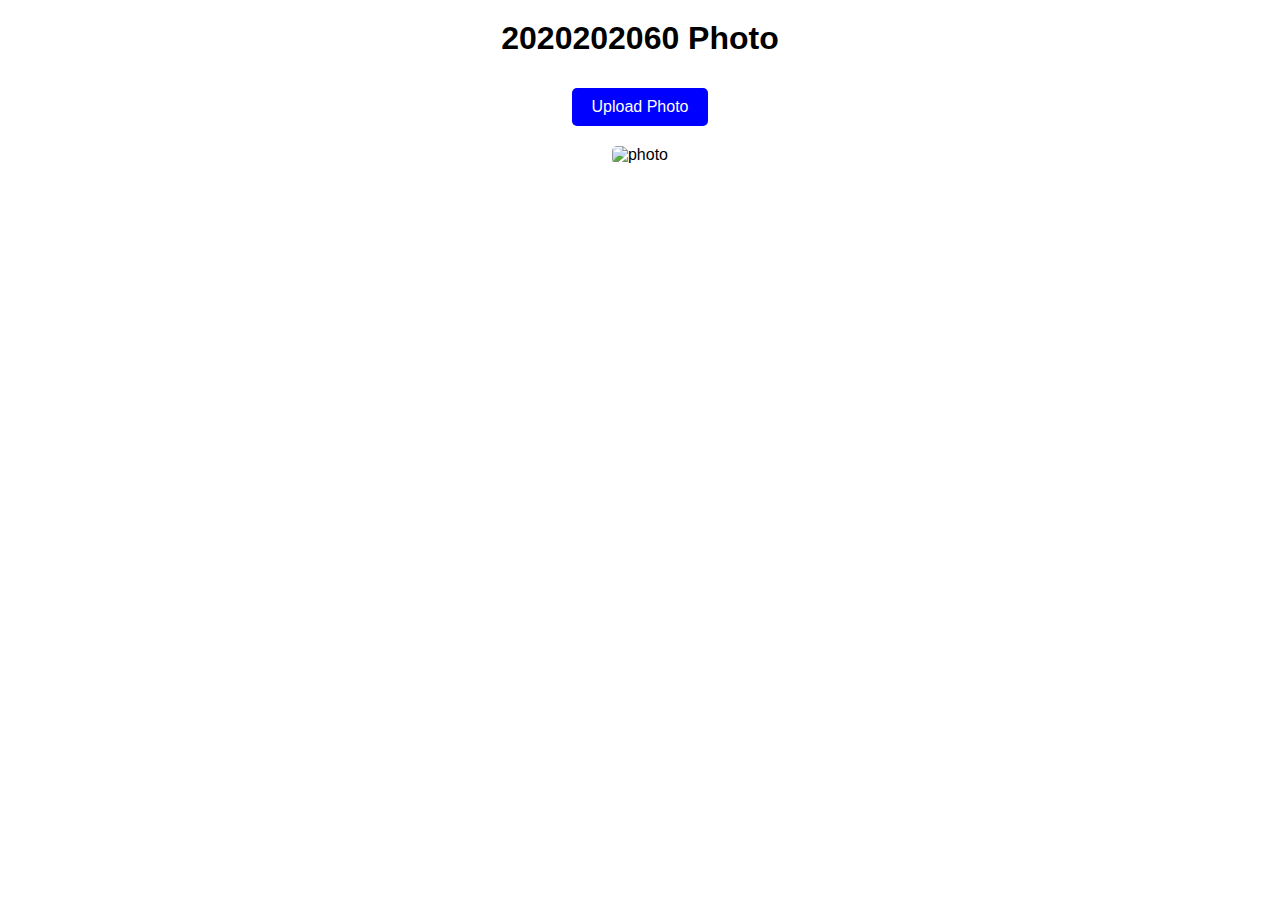
<file: image upload app/Proj1_2020202060/Proj1_2020202060/src/main/resources/templates/index.html>
<!DOCTYPE html>
<html xmlns:th="http://www.thymeleaf.org">
<head>
    <meta charset="UTF-8">
    <meta name="viewport" content="width=device-width, initial-scale=1.0">
    <title>Photo Gallery</title>
    <style>
        /* 페이지의 스타일을 정의. */
        body {
            font-family: Arial, sans-serif;
            text-align: center;
        }
        /* 제목 스타일을 정의. */
        h1 {
            margin-top: 20px;
        }
          /* 버튼 스타일을 정의. */
        button {
            margin: 10px;
            padding: 10px 20px;
            font-size: 16px;
            background-color: blue;
            color: white;
            border: none;
            border-radius: 5px;
            cursor: pointer;
        }
          /* 사진 컨테이너의 스타일을 정의. */
        .photo-container {
            display: flex;
            flex-wrap: wrap;
            justify-content: center;
        }
        /* 개별 사진 아이템의 스타일을 정의. */
        .photo-item {
            margin: 10px;
        }
          /* 사진의 스타일을 정의합니다. */
        .photo-item img {
            width: 200px;
            height: auto;
            border-radius: 5px;
            transition: transform 0.3s ease;
        }
         /* 사진에 마우스를 올렸을 때 확대 효과를 정의. */
        .photo-item img:hover {
            transform: scale(1.1);
        }
    </style>
</head>
<body>
<!-- 페이지의 주요 제목을 설정. -->
<h1>2020202060 Photo</h1>
<!-- 업로드 페이지로 이동하는 버튼을 설정. -->
<button onclick="location.href='upload'">Upload Photo</button>
<!-- 사진들을 표시할 컨테이너를 설정. -->
<div class="photo-container" th:each="photo : ${photos}">
    <!-- 각 사진 아이템을 설정. -->
    <div class="photo-item">
        <!-- 사진을 클릭하면 상세 보기 페이지로 이동하도록 설정. -->
        <a th:href="@{'/imageview/' + ${photo.id}}">
            <!-- 사진을 표시. -->
            <img th:src="@{'/imgs/' + ${photo.filename}}" alt="photo">
            <!-- 사진의 제목을 표시. -->
            <p th:text="${photo.title}"></p>
        </a>
    </div>
</div>
</body>
</html>
</file>
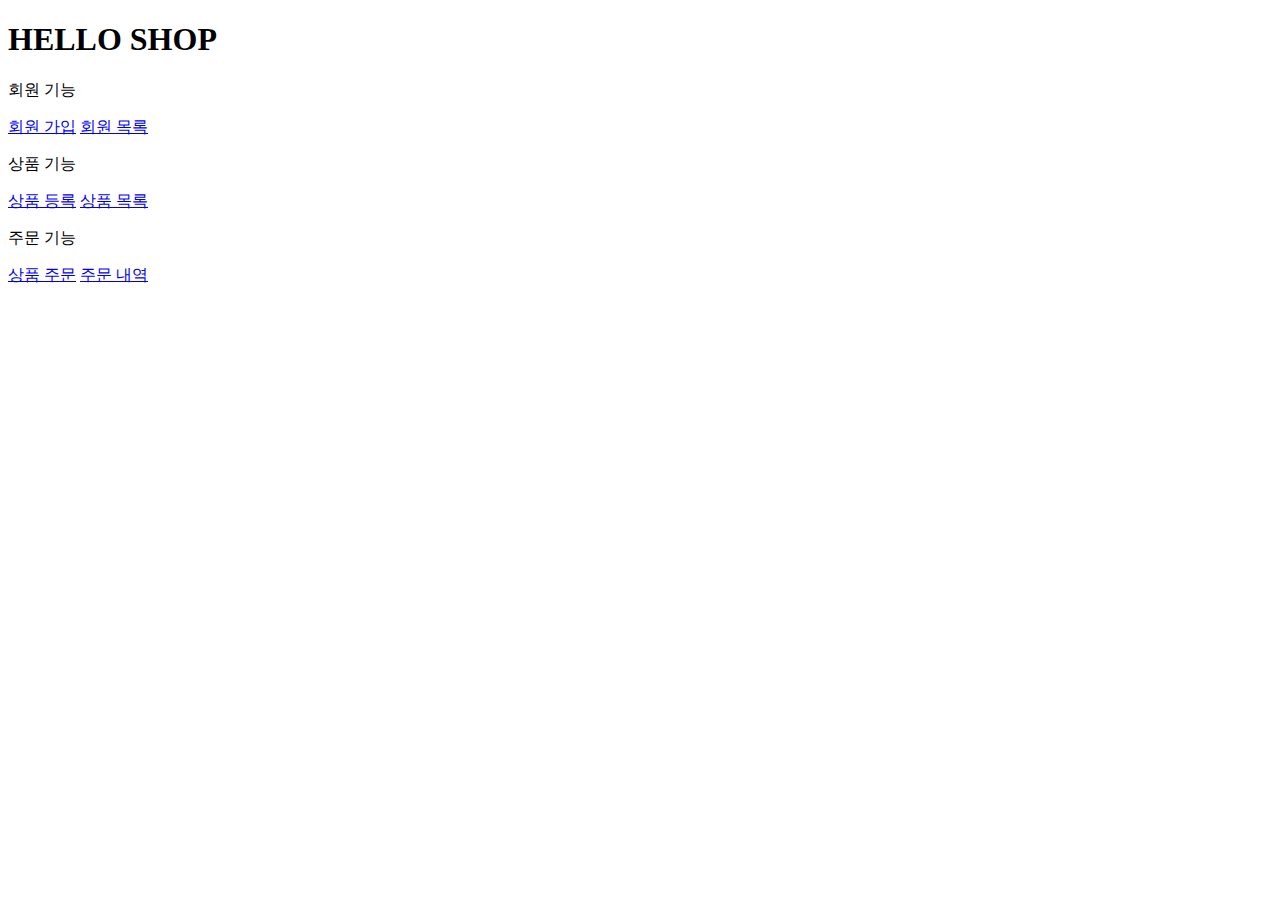
<file: jpashop/src/main/resources/templates/home.html>
<!DOCTYPE HTML>
<html xmlns:th="http://www.thymeleaf.org">
<head th:replace="fragments/header :: header">
  <title>Hello</title>
  <meta http-equiv="Content-Type" content="text/html; charset=UTF-8" />
</head>

<body>
<div class="container">
  <div th:replace="fragments/bodyHeader :: bodyHeader"></div>
  <div class="jumbotron">
    <h1>HELLO SHOP</h1>

    <p class="lead">회원 기능</p>
    <p>
      <a class="btn btn-lg btn-secondary" href="/members/new">회원 가입</a>
      <a class="btn btn-lg btn-secondary" href="/members">회원 목록</a>
    </p>

    <p class="lead">상품 기능</p>
    <p>
      <a class="btn btn-lg btn-dark" href="/items/new">상품 등록</a>
      <a class="btn btn-lg btn-dark" href="/items">상품 목록</a>
    </p>

    <p class="lead">주문 기능</p>
    <p>
      <a class="btn btn-lg btn-info" href="/order">상품 주문</a>
      <a class="btn btn-lg btn-info" href="/orders">주문 내역</a>
    </p>

  </div>
  <div th:replace="fragments/footer :: footer"></div>
</div> <!-- /container -->
</body>
</html>
</file>
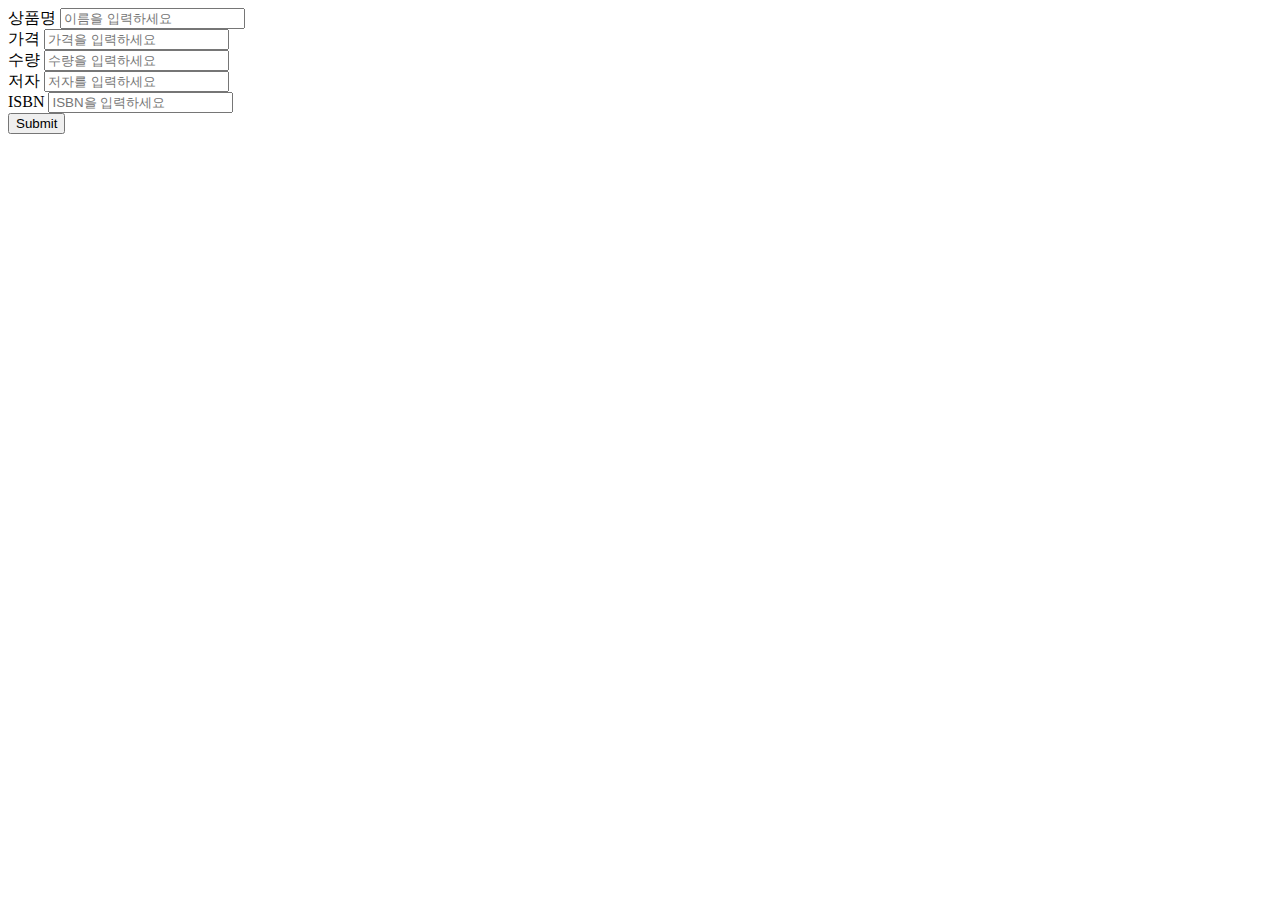
<file: jpashop/src/main/resources/templates/items/createItemForm.html>
<!DOCTYPE HTML>
<html xmlns:th="http://www.thymeleaf.org">
<head th:replace="fragments/header :: header" />
<body>
<div class="container">
  <div th:replace="fragments/bodyHeader :: bodyHeader"/>

  <form th:action="@{/items/new}" th:object="${form}" method="post">
    <div class="form-group">
      <label th:for="name">상품명</label>
      <input type="text" th:field="*{name}" class="form-control" placeholder="이름을 입력하세요">
    </div>

    <div class="form-group">
      <label th:for="price">가격</label>
      <input type="number" th:field="*{price}" class="form-control" placeholder="가격을 입력하세요">
    </div>

    <div class="form-group">
      <label th:for="stockQuantity">수량</label>
      <input type="number" th:field="*{stockQuantity}" class="form-control" placeholder="수량을 입력하세요">
    </div>

    <div class="form-group">
      <label th:for="author">저자</label>
      <input type="text" th:field="*{author}" class="form-control" placeholder="저자를 입력하세요">
    </div>

    <div class="form-group">
      <label th:for="isbn">ISBN</label>
      <input type="text" th:field="*{isbn}" class="form-control" placeholder="ISBN을 입력하세요">
    </div>

    <button type="submit" class="btn btn-primary">Submit</button>
  </form>

  <br/>
  <div th:replace="fragments/footer :: footer" />
</div> <!-- /container -->
</body>
</html>
</file>
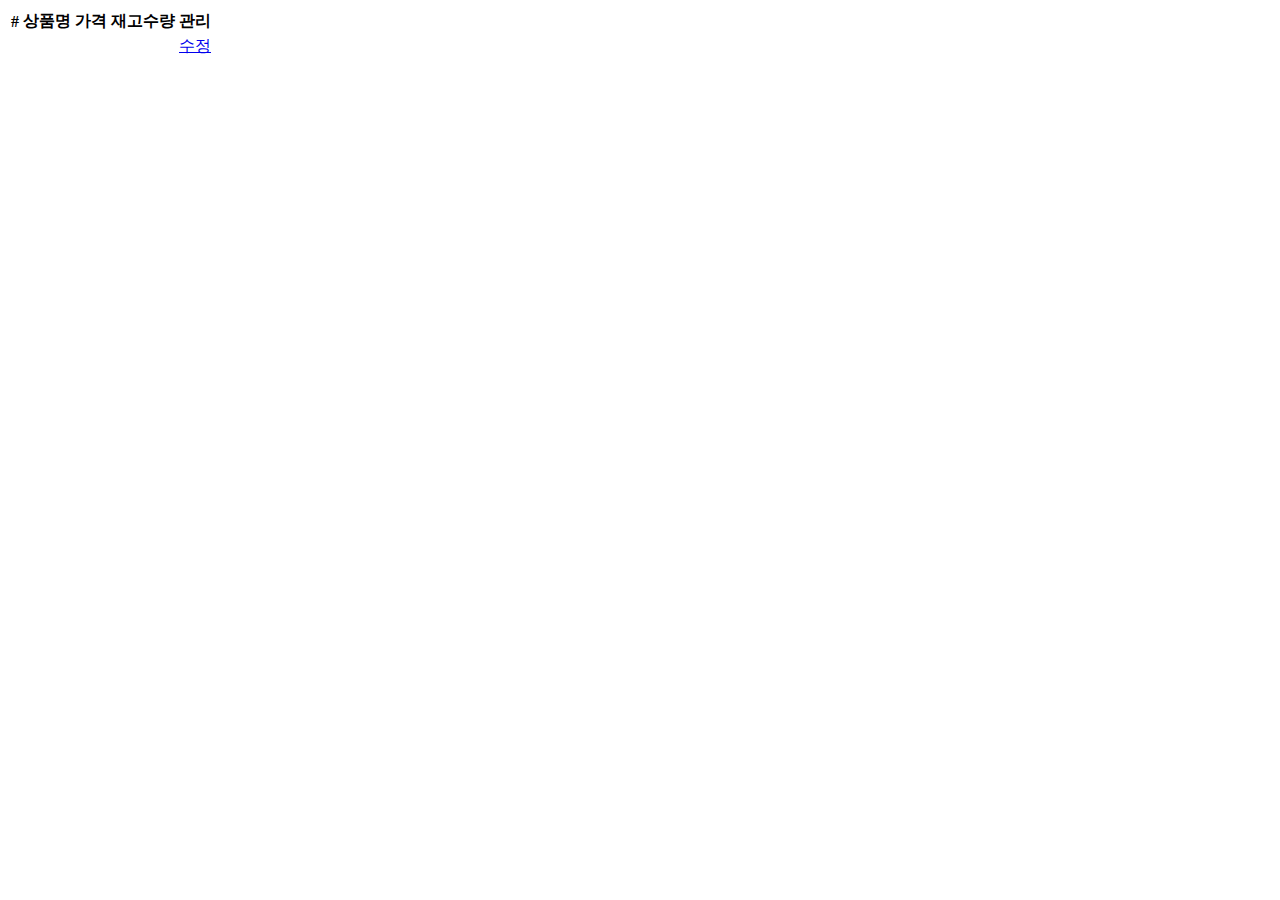
<file: jpashop/src/main/resources/templates/items/itemList.html>
<!DOCTYPE HTML>
<html xmlns:th="http://www.thymeleaf.org">
<head th:replace="fragments/header :: header" />
<body>
<div class="container">
  <div th:replace="fragments/bodyHeader :: bodyHeader"/>

  <div>
    <table class="table table-striped">
      <thead>
      <tr>
        <th>#</th>
        <th>상품명</th>
        <th>가격</th>
        <th>재고수량</th>
        <th>관리</th>
      </tr>
      </thead>
      <tbody>
      <tr th:each="item : ${items}">
        <td th:text="${item.id}"></td>
        <td th:text="${item.name}"></td>
        <td th:text="${item.price}"></td>
        <td th:text="${item.stockQuantity}"></td>
        <td>
          <a href="#" th:href="@{/items/{id}/edit(id=${item.id})}" class="btn btn-primary" role="button">수정</a>
        </td>
      </tr>
      </tbody>
    </table>
  </div>

  <div th:replace="fragments/footer :: footer"/>
</div> <!-- /container -->
</body>
</html>
</file>
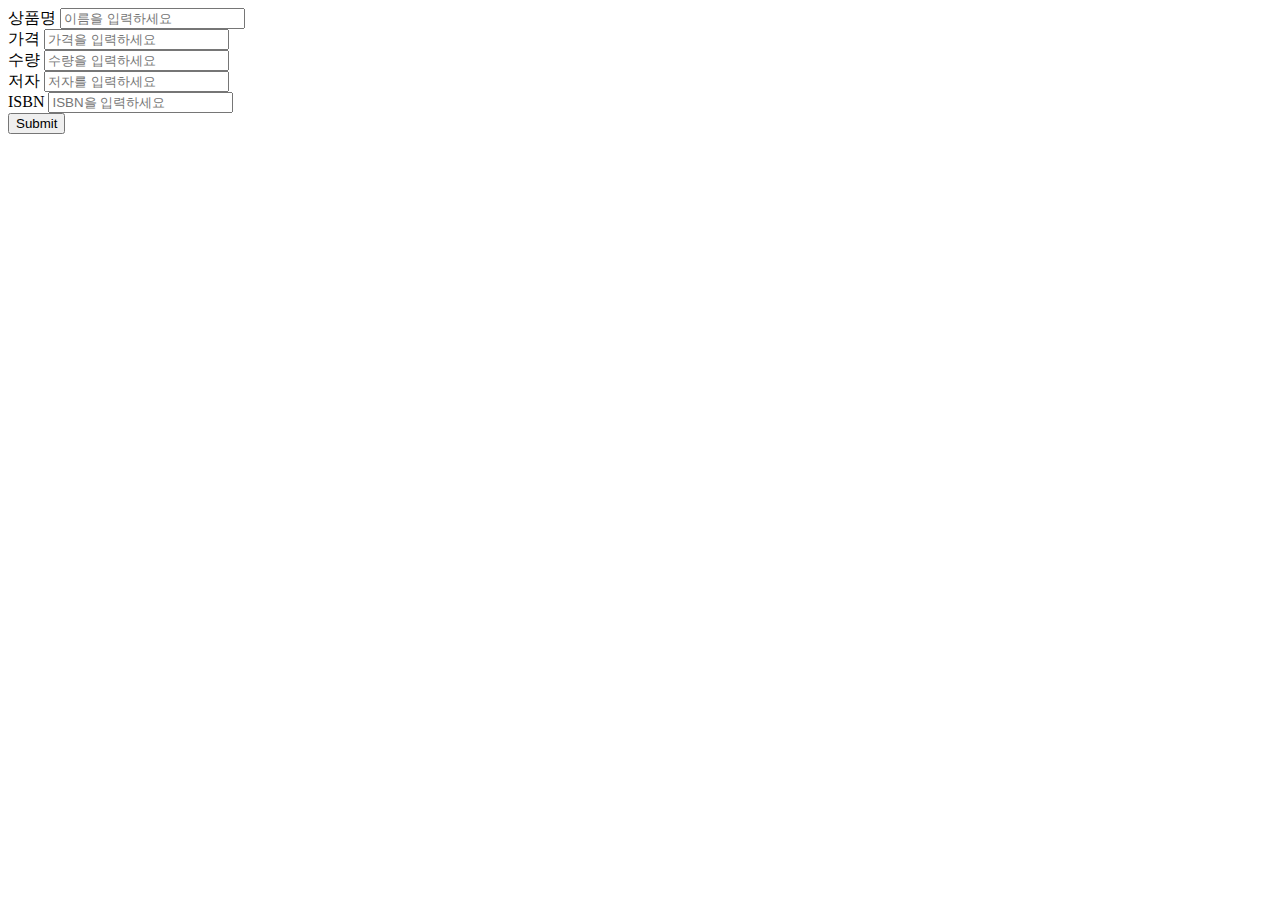
<file: jpashop/src/main/resources/templates/items/updateItemForm.html>
<!DOCTYPE HTML>
<html xmlns:th="http://www.thymeleaf.org">
<head th:replace="fragments/header :: header" />
<body>
<div class="container">
  <div th:replace="fragments/bodyHeader :: bodyHeader"/>

  <form th:object="${form}" method="post">
    <!-- id -->
    <input type="hidden" th:field="*{id}" />

    <div class="form-group">
      <label th:for="name">상품명</label>
      <input type="text" th:field="*{name}" class="form-control" placeholder="이름을 입력하세요" />
    </div>

    <div class="form-group">
      <label th:for="price">가격</label>
      <input type="number" th:field="*{price}" class="form-control" placeholder="가격을 입력하세요" />
    </div>

    <div class="form-group">
      <label th:for="stockQuantity">수량</label>
      <input type="number" th:field="*{stockQuantity}" class="form-control" placeholder="수량을 입력하세요" />
    </div>

    <div class="form-group">
      <label th:for="author">저자</label>
      <input type="text" th:field="*{author}" class="form-control" placeholder="저자를 입력하세요" />
    </div>

    <div class="form-group">
      <label th:for="isbn">ISBN</label>
      <input type="text" th:field="*{isbn}" class="form-control" placeholder="ISBN을 입력하세요" />
    </div>

    <button type="submit" class="btn btn-primary">Submit</button>
  </form>

  <div th:replace="fragments/footer :: footer" />
</div> <!-- /container -->
</body>
</html>
</file>
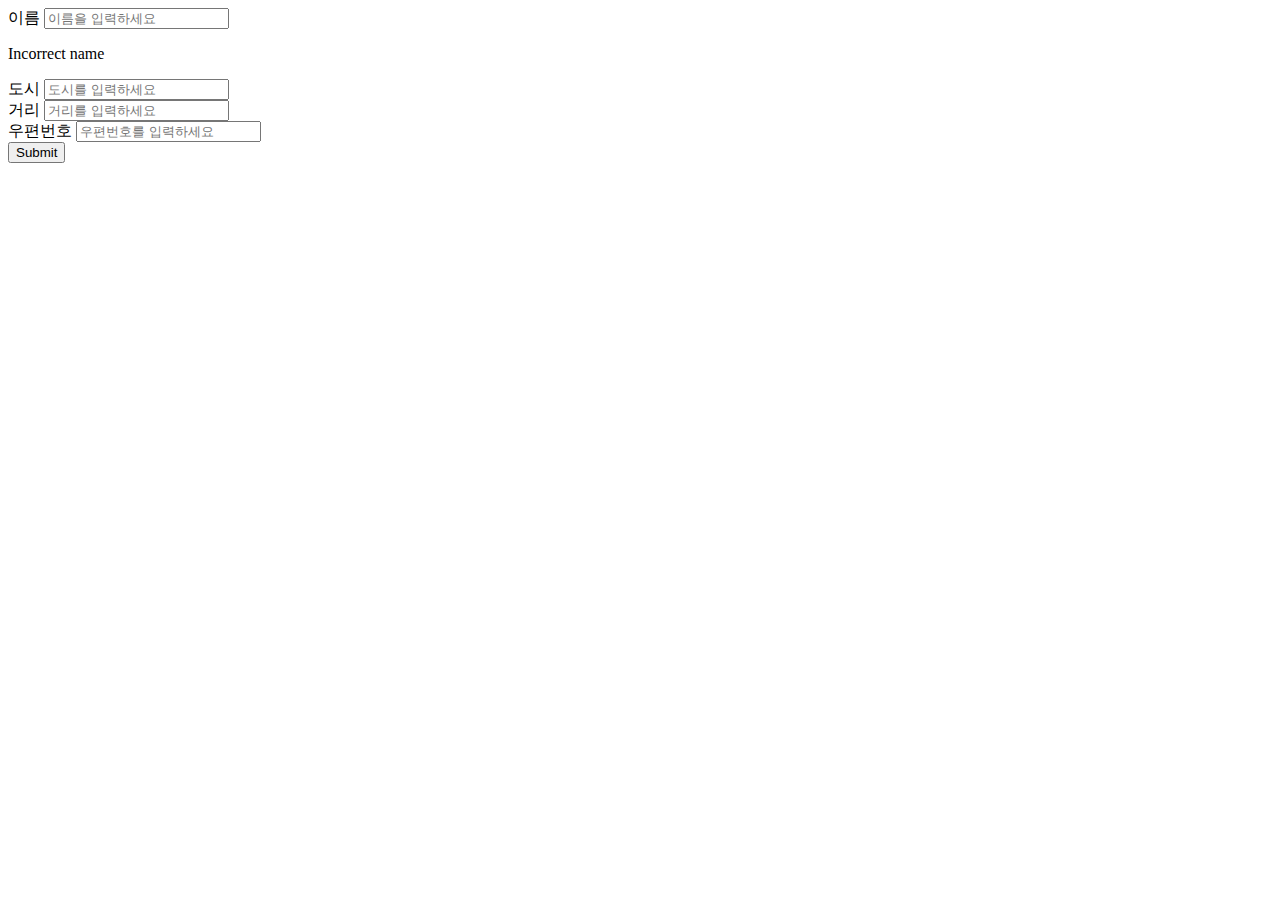
<file: jpashop/src/main/resources/templates/members/createMemberForm.html>
<!DOCTYPE HTML>
<html xmlns:th="http://www.thymeleaf.org">
<head th:replace="fragments/header :: header" />
<style>
  .fieldError {
    border-color: #bd2130;
  }
</style>
<body>
<div class="container">
  <div th:replace="fragments/bodyHeader :: bodyHeader"/>
  <form role="form" action="/members/new" th:object="${memberForm}" method="post">
    <div class="form-group">
      <label th:for="name">이름</label>
      <input type="text" th:field="*{name}" class="form-control"
             placeholder="이름을 입력하세요"
             th:classappend="${#fields.hasErrors('name')} ? 'fieldError' : ''">
      <p th:if="${#fields.hasErrors('name')}" th:errors="*{name}">Incorrect name</p>
    </div>

    <div class="form-group">
      <label th:for="city">도시</label>
      <input type="text" th:field="*{city}" class="form-control" placeholder="도시를 입력하세요">
    </div>

    <div class="form-group">
      <label th:for="street">거리</label>
      <input type="text" th:field="*{street}" class="form-control" placeholder="거리를 입력하세요">
    </div>

    <div class="form-group">
      <label th:for="zipcode">우편번호</label>
      <input type="text" th:field="*{zipcode}" class="form-control" placeholder="우편번호를 입력하세요">
    </div>

    <button type="submit" class="btn btn-primary">Submit</button>
  </form>
  <br/>
  <div th:replace="fragments/footer :: footer" />
</div> <!-- /container -->
</body>
</html>
</file>
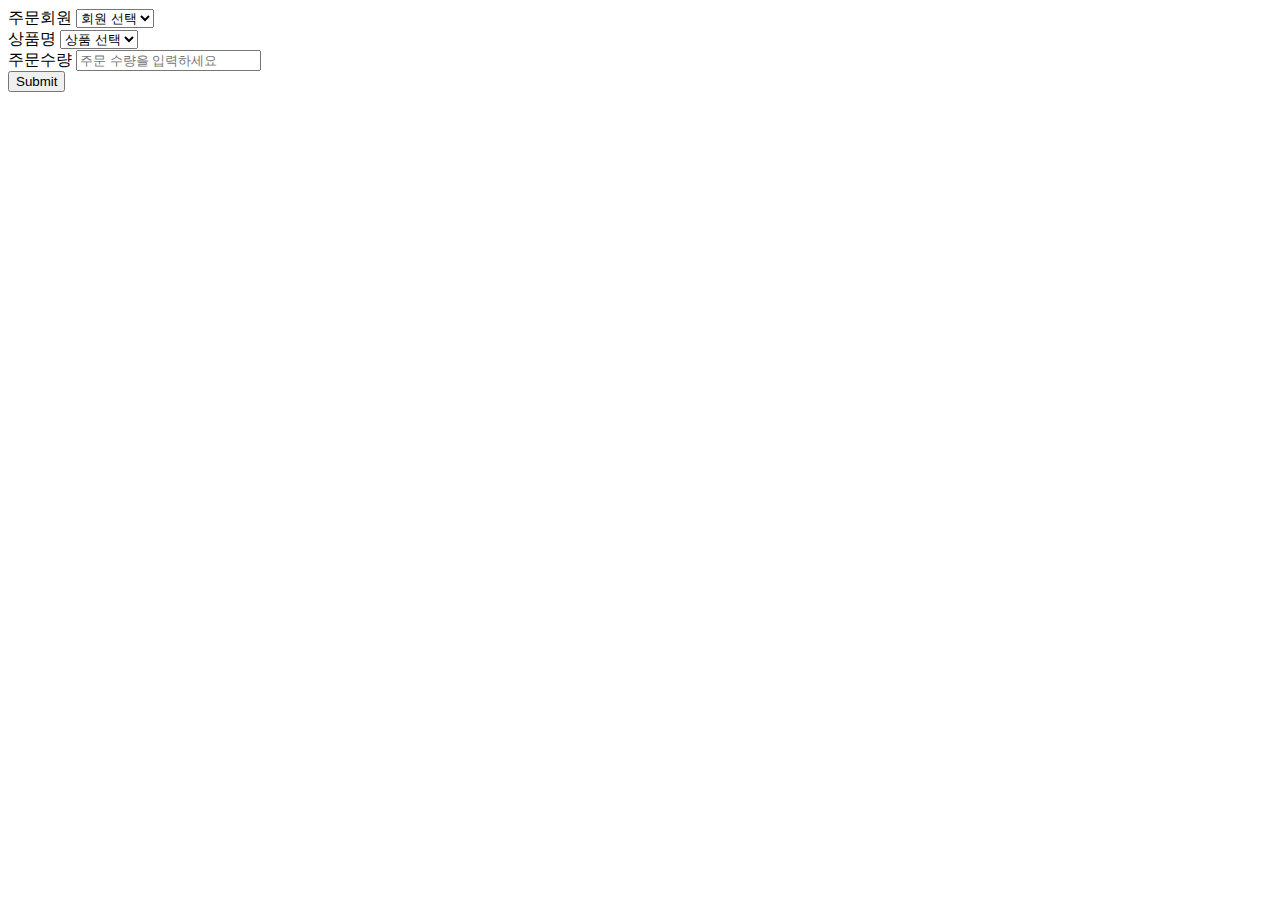
<file: jpashop/src/main/resources/templates/order/orderForm.html>
<!DOCTYPE HTML>
<html xmlns:th="http://www.thymeleaf.org">
<head th:replace="fragments/header :: header" />
<body>
<div class="container">
  <div th:replace="fragments/bodyHeader :: bodyHeader"/>

  <form role="form" action="/order" method="post">

    <!-- 주문 회원 선택 -->
    <div class="form-group">
      <label for="member">주문회원</label>
      <select name="memberId" id="member" class="form-control">
        <option value="">회원 선택</option>
        <option th:each="member : ${members}" th:value="${member.id}" th:text="${member.name}"></option>
      </select>
    </div>

    <!-- 상품 선택 -->
    <div class="form-group">
      <label for="item">상품명</label>
      <select name="itemId" id="item" class="form-control">
        <option value="">상품 선택</option>
        <option th:each="item : ${items}" th:value="${item.id}" th:text="${item.name}"></option>
      </select>
    </div>

    <!-- 주문 수량 입력 -->
    <div class="form-group">
      <label for="count">주문수량</label>
      <input type="number" name="count" class="form-control" id="count" placeholder="주문 수량을 입력하세요">
    </div>

    <button type="submit" class="btn btn-primary">Submit</button>
  </form>

  <br/>
  <div th:replace="fragments/footer :: footer" />
</div> <!-- /container -->
</body>
</html>
</file>
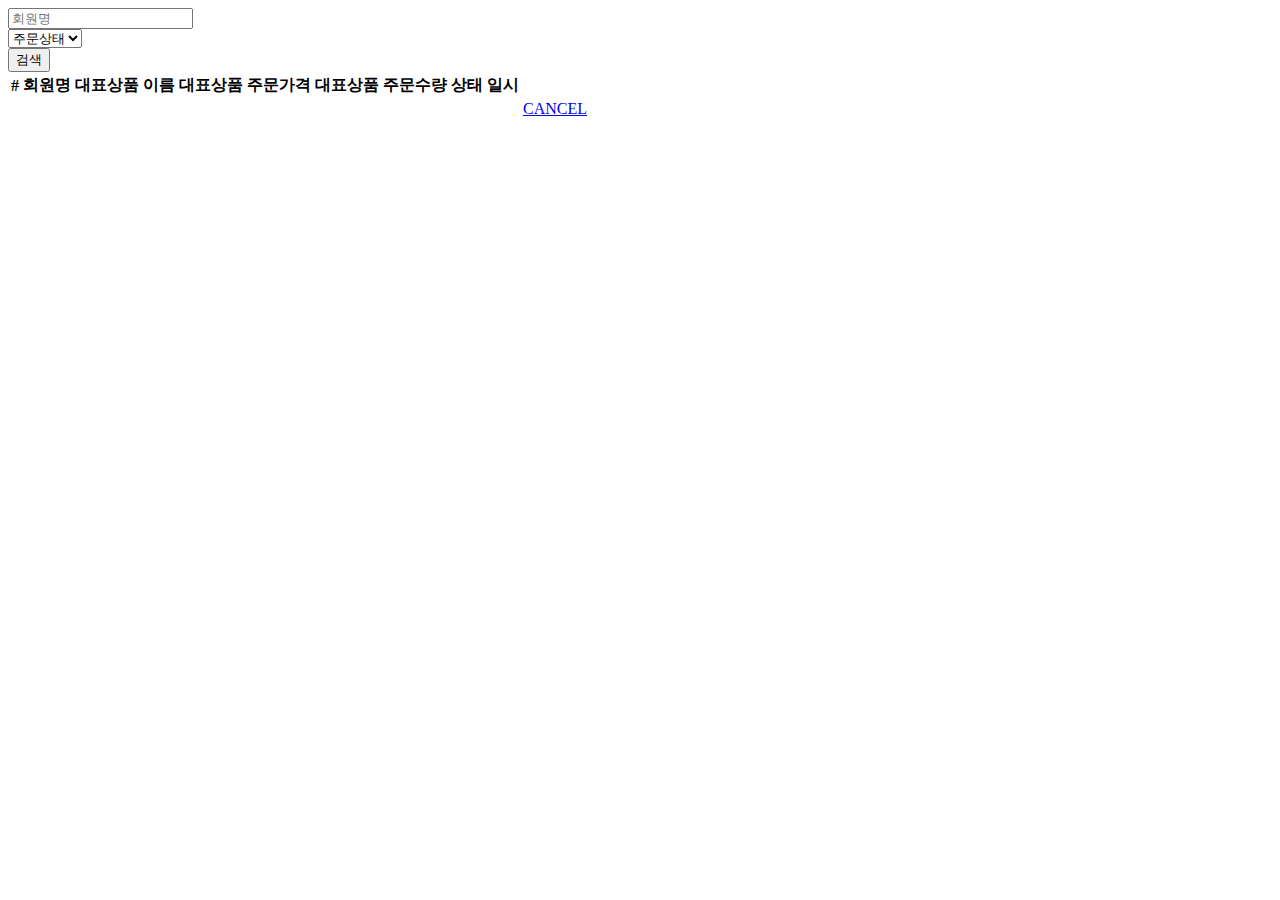
<file: jpashop/src/main/resources/templates/order/orderList.html>
<!DOCTYPE HTML>
<html xmlns:th="http://www.thymeleaf.org">
<head th:replace="fragments/header :: header"/>
<body>
<div class="container">
  <div th:replace="fragments/bodyHeader :: bodyHeader"/>
  <div>
    <div>
      <form th:object="${orderSearch}" class="form-inline">
        <div class="form-group mb-2">
          <input type="text" th:field="*{memberName}" class="form-control" placeholder="회원명"/>
        </div>
        <div class="form-group mx-sm-1 mb-2">
          <select th:field="*{orderStatus}" class="form-control">
            <option value="">주문상태</option>
            <option th:each="status : ${T(jpabook.jpashop.domain.OrderStatus).values()}"
                    th:value="${status}"
                    th:text="${status}"></option>
          </select>
        </div>
        <button type="submit" class="btn btn-primary mb-2">검색</button>
      </form>
    </div>
    <table class="table table-striped">
      <thead>
      <tr>
        <th>#</th>
        <th>회원명</th>
        <th>대표상품 이름</th>
        <th>대표상품 주문가격</th>
        <th>대표상품 주문수량</th>
        <th>상태</th>
        <th>일시</th>
        <th></th>
      </tr>
      </thead>
      <tbody>
      <tr th:each="item : ${orders}">
        <td th:text="${item.id}"></td>
        <td th:text="${item.member.name}"></td>
        <td th:text="${item.orderItems[0].item.name}"></td>
        <td th:text="${item.orderItems[0].orderPrice}"></td>
        <td th:text="${item.orderItems[0].count}"></td>
        <td th:text="${item.status}"></td>
        <td th:text="${item.orderDate}"></td>
        <td>
          <a th:if="${item.status.name() == 'ORDER'}" href="#"
             th:href="'javascript:cancel('+${item.id}+')'"
             class="btn btn-danger">CANCEL</a>
        </td>
      </tr>
      </tbody>
    </table>
  </div>
  <div th:replace="fragments/footer :: footer"/>
</div> <!-- /container -->
</body>
<script>
  function cancel(id) {
      var form = document.createElement("form");
      form.setAttribute("method", "post");
      form.setAttribute("action", "/orders/" + id + "/cancel");
      document.body.appendChild(form);
      form.submit();
  }
</script>
</html>
</file>
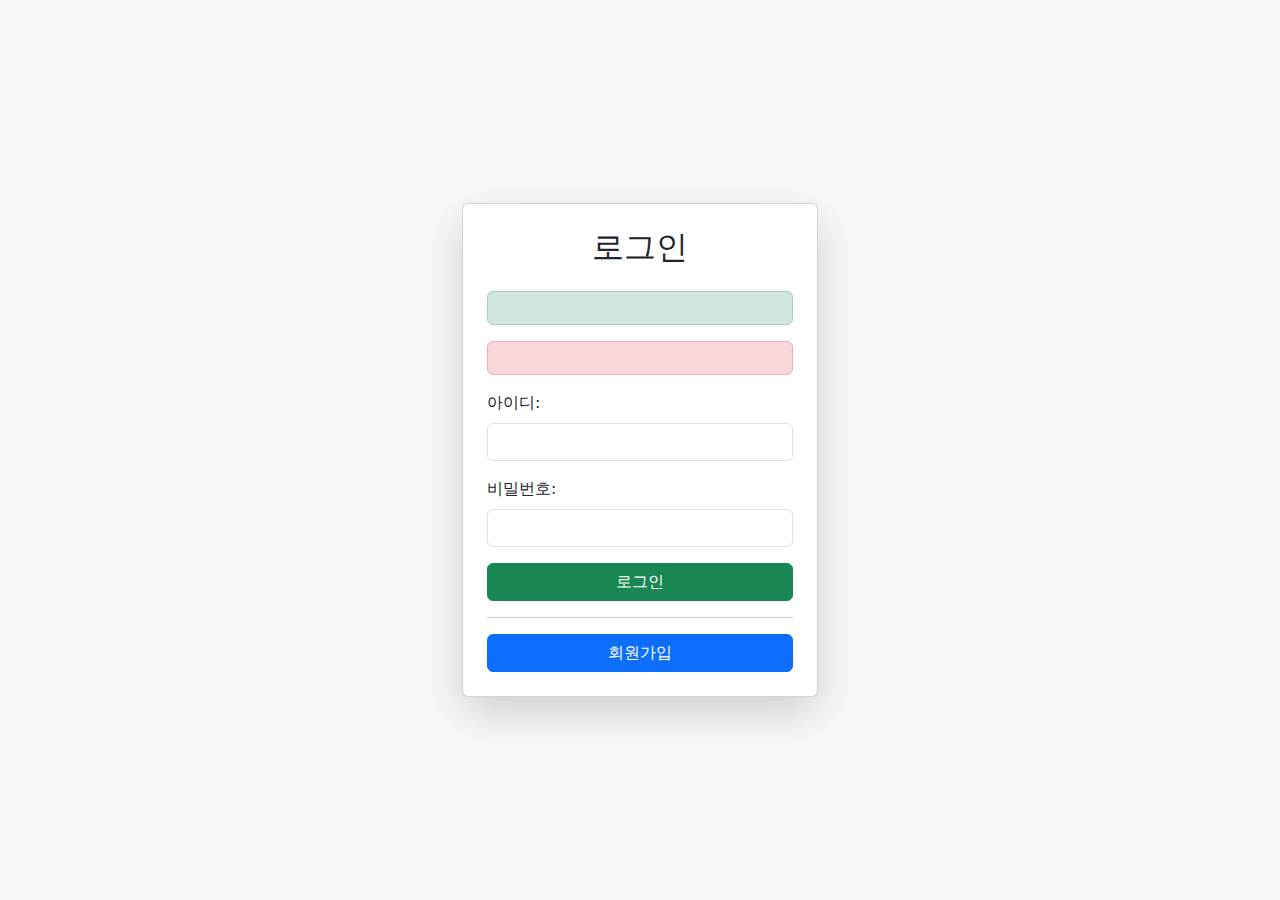
<file: 로그인&회원가입/User_Login/src/main/resources/templates/home.html>
<!DOCTYPE html>
<html xmlns:th="http://www.thymeleaf.org">
<head>
    <meta charset="UTF-8">
    <title>로그인</title>
    <!-- Bootstrap CSS -->
    <link href="https://cdn.jsdelivr.net/npm/bootstrap@5.3.0/dist/css/bootstrap.min.css" rel="stylesheet">
</head>
<body class="d-flex align-items-center justify-content-center vh-100 bg-light">

<div class="container">
    <div class="row justify-content-center">
        <div class="col-md-4">
            <div class="card shadow-lg p-4">
                <h2 class="text-center mb-4">로그인</h2>
                <!-- 성공 메시지 -->
                <div th:if="${successMessage}" class="alert alert-success text-center" role="alert" th:text="${successMessage}"></div>
                <!-- 로그인 실패 시 오류 메시지 -->
                <div th:if="${error}" class="alert alert-danger text-center" role="alert" th:text="${error}"></div>

                <!-- 로그인 폼 -->
                <form action="/login" method="post">
                    <div class="mb-3">
                        <label for="name" class="form-label">아이디:</label>
                        <input type="text" id="name" name="name" class="form-control" required>
                    </div>
                    <div class="mb-3">
                        <label for="password" class="form-label">비밀번호:</label>
                        <input type="password" id="password" name="password" class="form-control" required>
                    </div>
                    <button type="submit" class="btn btn-success w-100">로그인</button>
                </form>

                <hr>

                <!-- 회원가입 버튼 -->
                <form action="/member/join" method="get">
                    <button type="submit" class="btn btn-primary w-100">회원가입</button>
                </form>
            </div>
        </div>
    </div>
</div>

<!-- Bootstrap JS (필요하면 추가) -->
<script src="https://cdn.jsdelivr.net/npm/bootstrap@5.3.0/dist/js/bootstrap.bundle.min.js"></script>
</body>
</html>
</file>
